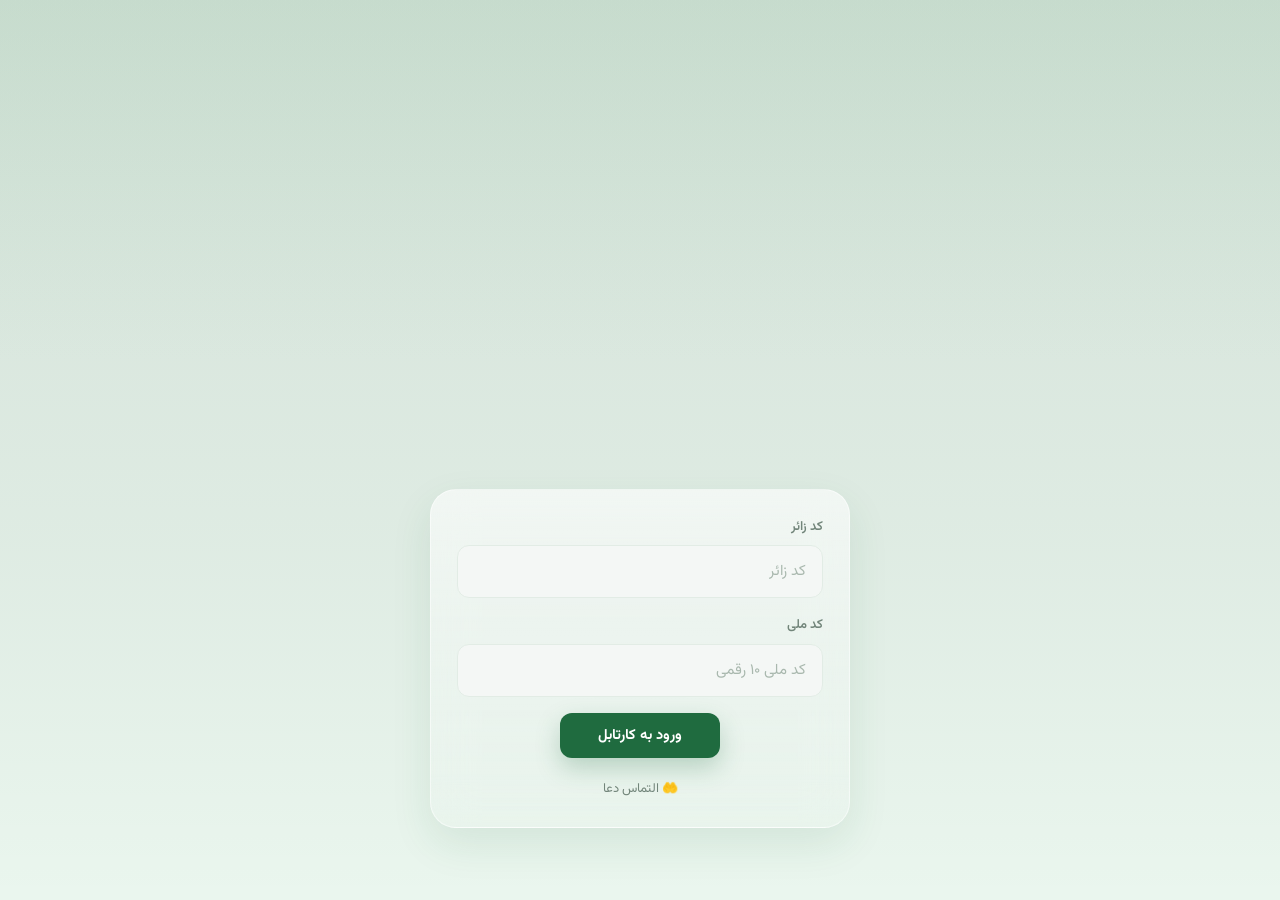
<file: index.html>
<!DOCTYPE html>
<html lang="fa" dir="rtl">
<head>
<meta charset="UTF-8">
<meta name="viewport" content="width=device-width, initial-scale=1.0, maximum-scale=1.0, user-scalable=no, viewport-fit=cover">
<meta name="theme-color" content="#1f6b3f">
<meta name="mobile-web-app-capable" content="yes">
<meta name="apple-mobile-web-app-capable" content="yes">
<meta name="apple-mobile-web-app-status-bar-style" content="black-translucent">
<meta name="apple-mobile-web-app-title" content="کارتابل زائرین">
<link rel="manifest" href="manifest.json">
<title>ورود به کارتابل زائرین</title>
<link rel="preconnect" href="https://fonts.googleapis.com">
<link rel="preconnect" href="https://fonts.gstatic.com" crossorigin>
<link href="https://fonts.googleapis.com/css2?family=Vazirmatn:wght@400;500;600;700;800&display=swap" rel="stylesheet">
<link rel="stylesheet" href="style.css">
</head>
<body>
  <div class="center-page center-page-bottom">
    <div class="card login-card login-card-glass">
      <form id="loginForm">
        <div class="field">
          <label for="code">کد زائر</label>
          <input class="input" id="code" placeholder="کد زائر" inputmode="numeric" autocomplete="off" required>
        </div>
        <div class="field">
          <label for="national">کد ملی</label>
          <input class="input" id="national" placeholder="کد ملی ۱۰ رقمی" inputmode="numeric" autocomplete="off" required>
        </div>
        <button class="btn btn-primary" type="submit" id="submitBtn">ورود به کارتابل</button>
      </form>
      <div class="error-box" id="errorBox"></div>
      <div class="footer-note">🤲 التماس دعا</div>
    </div>
  </div>

  <script src="config.js"></script>
  <script src="app.js"></script>
  <script>
    clearSession();
    if (CONFIG.LOGIN_BG_URL) {
      document.querySelector('.center-page').style.backgroundImage = `url('${CONFIG.LOGIN_BG_URL}')`;
    }

    const form = document.getElementById('loginForm');
    const errorBox = document.getElementById('errorBox');
    const submitBtn = document.getElementById('submitBtn');

    form.addEventListener('submit', async (ev) => {
      ev.preventDefault();
      hideError(errorBox);
      const code = document.getElementById('code').value.trim();
      const national = document.getElementById('national').value.trim();
      if (!code || !national) return;

      submitBtn.disabled = true;
      submitBtn.textContent = 'در حال بررسی...';
      try {
        const result = await api('login', { code, national });
        if (!result.ok) {
          showError(errorBox, result.message || 'ورود ناموفق بود');
        } else {
          saveSession(Object.assign({ role: result.role, token: result.token }, result.data || { code }));
          location.href = result.role === 'admin' ? 'admin.html' : 'dashboard.html';
        }
      } catch (e) {
        showError(errorBox, 'خطا در ارتباط با سرور. آدرس SCRIPT_URL را در config.js بررسی کنید.');
      } finally {
        submitBtn.disabled = false;
        submitBtn.textContent = 'ورود به کارتابل';
      }
    });
  </script>
</body>
</html>
</file>
<file: style.css>
:root {
  --bg: #eaf6ee;
  --bg-2: #dcf0e2;
  --surface: #ffffff;
  --border: #e2ece5;
  --primary: #1f6b3f;
  --primary-dark: #16532f;
  --primary-soft: #e6f4ea;
  --text: #1c2b22;
  --muted: #72857a;
  --danger: #c0503f;
  --input-bg: #f4f7f5;
  --radius-lg: 26px;
  --radius: 16px;
  --radius-sm: 12px;
  --shadow: 0 16px 40px rgba(31,107,63,0.10);
}

body.portal-bg {
  background-size: cover;
  background-position: center;
  background-attachment: fixed;
  position: relative;
}
body.portal-bg::before {
  content: '';
  position: fixed;
  inset: 0;
  background: linear-gradient(180deg, rgba(10,40,22,.35) 0%, rgba(10,40,22,.5) 100%);
  z-index: 0;
}
body.portal-bg .page { position: relative; z-index: 1; max-width: 960px; margin: 0 auto; padding: 20px 16px 60px; }

* { box-sizing: border-box; }

html, body {
  margin: 0;
  min-height: 100%;
  min-height: 100dvh;
}

body {
  direction: rtl;
  font-family: 'Vazirmatn', Tahoma, sans-serif;
  color: var(--text);
  background: linear-gradient(180deg, var(--bg-2) 0%, var(--bg) 40%);
  min-height: 100vh;
  min-height: 100dvh;
  line-height: 1.8;
  padding-top: env(safe-area-inset-top);
  padding-bottom: env(safe-area-inset-bottom);
  padding-left: env(safe-area-inset-left);
  padding-right: env(safe-area-inset-right);
}

h1, h2, h3, .brand {
  font-family: 'Vazirmatn', Tahoma, sans-serif;
  font-weight: 800;
  color: var(--primary);
  margin: 0 0 8px;
}

a { color: var(--primary); }

body.portal-bg {
  background-size: cover;
  background-position: center;
  background-attachment: fixed;
  background-repeat: no-repeat;
}
body.portal-bg::before {
  content: '';
  position: fixed;
  inset: 0;
  background: linear-gradient(180deg, rgba(234,246,238,.90) 0%, rgba(220,240,226,.94) 100%);
  z-index: -1;
}

.page { position: relative; z-index: 1; max-width: 960px; margin: 0 auto; padding: 20px 16px 60px; }

.center-page {
  min-height: 100vh;
  min-height: 100dvh;
  display: flex;
  align-items: center;
  justify-content: center;
  padding: 20px;
  position: relative;
  background-size: cover;
  background-position: center;
  background-repeat: no-repeat;
}
.center-page::before {
  content: '';
  position: absolute;
  inset: 0;
  background: linear-gradient(180deg, rgba(10,40,22,.10) 0%, rgba(10,40,22,.05) 60%, rgba(10,40,22,0) 100%);
  z-index: 0;
}
.center-page > * { position: relative; z-index: 1; }

.card {
  background: var(--surface);
  border: 1px solid var(--border);
  border-radius: var(--radius-lg);
  box-shadow: var(--shadow);
  padding: 26px;
}

/* ---------- ورود ---------- */
.center-page-bottom {
  align-items: flex-end;
  padding-bottom: 8vh;
}

.login-card-glass {
  background: linear-gradient(180deg, rgba(255,255,255,0.6) 0%, rgba(255,255,255,0.35) 45%, rgba(255,255,255,0.08) 100%) !important;
  backdrop-filter: blur(22px) !important;
  -webkit-backdrop-filter: blur(22px) !important;
}

.center-page-bottom {
  align-items: flex-end;
  padding-bottom: 8vh;
}

.login-card {
  width: 100%;
  max-width: 420px;
  text-align: center;
  background: linear-gradient(180deg, rgba(255,255,255,0.9) 0%, rgba(255,255,255,0.6) 45%, rgba(255,255,255,0.15) 100%);
  backdrop-filter: blur(16px);
  -webkit-backdrop-filter: blur(16px);
  border: 1px solid rgba(255,255,255,0.5);
}

.logo-box {
  width: 84px;
  height: 84px;
  margin: 0 auto 14px;
  border-radius: 50%;
  background: var(--primary-soft);
  border: 1.5px dashed var(--primary);
  display: flex;
  align-items: center;
  justify-content: center;
  overflow: hidden;
}
.logo-box img { width: 100%; height: 100%; object-fit: cover; }
.logo-box span { font-size: 11px; color: var(--primary); padding: 4px; }

.login-card h1 {
  font-size: 26px;
  margin-bottom: 10px;
}

.caravan-line {
  color: var(--text);
  font-size: 15px;
  font-weight: 600;
  margin-bottom: 4px;
}
.manager-line {
  color: var(--muted);
  font-size: 14px;
  margin-bottom: 22px;
}

.field { text-align: right; margin-bottom: 16px; }

.field label {
  display: block;
  font-size: 13px;
  color: var(--muted);
  margin-bottom: 6px;
  font-weight: 600;
}

.input, select {
  width: 100%;
  background: var(--input-bg);
  border: 1.5px solid var(--border);
  color: var(--text);
  border-radius: var(--radius-sm);
  padding: 14px 16px;
  font-size: 15px;
  font-family: inherit;
  outline: none;
  transition: border-color .15s ease, background .15s ease;
}
.input::placeholder { color: #a9b8ae; }
.input:focus, select:focus {
  border-color: var(--primary);
  background: #fff;
}

.btn {
  display: inline-flex;
  align-items: center;
  justify-content: center;
  gap: 8px;
  border: none;
  border-radius: var(--radius-sm);
  padding: 15px 22px;
  font-family: inherit;
  font-size: 16px;
  font-weight: 700;
  cursor: pointer;
  transition: transform .15s ease, box-shadow .15s ease, opacity .15s ease, background .15s ease;
}
.btn:focus-visible { outline: 2px solid var(--primary); outline-offset: 2px; }

.btn-primary {
  background: var(--primary);
  color: #fff;
  box-shadow: 0 10px 24px rgba(31,107,63,.25);
}
.login-card .btn-primary {
  width: auto;
  min-width: 160px;
  padding: 11px 28px;
  font-size: 14.5px;
  margin: 0 auto;
}
.btn-primary:hover { background: var(--primary-dark); transform: translateY(-1px); }
.btn-primary:disabled { opacity: .7; transform: none; }

.btn-secondary {
  background: var(--primary-soft);
  border: 1px solid var(--border);
  color: var(--primary-dark);
}
.btn-secondary:hover { background: #d9efe0; }

.btn-ghost {
  background: transparent;
  border: 1px solid var(--border);
  color: var(--muted);
  padding: 9px 16px;
  font-weight: 600;
  font-size: 14px;
}
.btn-ghost:hover { color: var(--text); border-color: var(--primary); }

.footer-note {
  margin-top: 20px;
  color: var(--muted);
  font-size: 13px;
}

.error-box {
  background: #fdecea;
  border: 1px solid #f1c3bc;
  color: var(--danger);
  border-radius: var(--radius-sm);
  padding: 10px 14px;
  font-size: 14px;
  margin-top: 14px;
  display: none;
}
.error-box.show { display: block; }

/* ---------- کارتابل ---------- */
.topbar {
  display: flex;
  align-items: center;
  justify-content: space-between;
  margin-bottom: 14px;
  flex-wrap: wrap;
  gap: 10px;
}
.topbar h1 { font-size: 21px; margin: 0; }

.date-bar {
  display: flex;
  gap: 10px;
  flex-wrap: wrap;
  justify-content: center;
  background: var(--primary-soft);
  border: 1px solid var(--border);
  border-radius: var(--radius-sm);
  padding: 10px 14px;
  margin-bottom: 16px;
  font-size: 13.5px;
  color: var(--primary-dark);
  font-weight: 600;
}
.date-bar span { white-space: nowrap; }

.profile-card {
  display: flex;
  align-items: center;
  gap: 16px;
  flex-wrap: nowrap;
}

.avatar {
  width: 100px;
  height: 100px;
  border-radius: 50%;
  object-fit: cover;
  border: 3px solid var(--primary-soft);
  background: var(--input-bg);
  flex-shrink: 0;
}
.avatar-fallback {
  width: 100px;
  height: 100px;
  border-radius: 50%;
  background: var(--primary-soft);
  border: 3px solid var(--border);
  display: flex;
  align-items: center;
  justify-content: center;
  flex-shrink: 0;
  color: var(--primary);
  font-size: 40px;
}
.avatar.avatar-lg, .avatar-fallback.avatar-lg {
  width: 100px;
  height: 140px;
  border-radius: 50% / 40%;
  font-size: 46px;
}
.avatar.avatar-md, .avatar-fallback.avatar-md {
  width: 82px;
  height: 82px;
  font-size: 30px;
}
@media (max-width: 380px) {
  .avatar.avatar-lg, .avatar-fallback.avatar-lg { width: 76px; height: 108px; font-size: 32px; }
  .profile-card { gap: 10px; }
}

.profile-info dl {
  display: grid;
  grid-template-columns: auto auto;
  gap: 5px 14px;
  margin: 8px 0 0;
}
.profile-info dt { color: var(--muted); font-size: 12.5px; font-weight: 400; letter-spacing: .2px; }
.profile-info dd { margin: 0; font-size: 15.5px; font-weight: 800; color: var(--text); }

.extra-details {
  margin-top: 16px;
  padding-top: 16px;
  border-top: 1px dashed var(--border);
  display: none;
}
.extra-details.show { display: block; }

.menu-grid {
  display: grid;
  grid-template-columns: repeat(2, 1fr);
  gap: 12px;
  margin-top: 20px;
}
@media (max-width: 380px) {
  .menu-grid { gap: 8px; }
  .menu-card { padding: 14px 8px; }
  .menu-card .icon { width: 40px; height: 40px; font-size: 18px; }
  .menu-card .title { font-size: 13px; }
}

.menu-card {
  background: var(--surface);
  border: 1px solid var(--border);
  border-radius: var(--radius);
  padding: 22px;
  text-align: center;
  cursor: pointer;
  text-decoration: none;
  color: var(--text);
  display: block;
  box-shadow: 0 6px 18px rgba(31,107,63,.06);
  transition: transform .15s ease, box-shadow .15s ease;
}
.menu-card:hover { transform: translateY(-3px); box-shadow: 0 12px 26px rgba(31,107,63,.14); }
.menu-card .icon {
  width: 52px; height: 52px; border-radius: 50%;
  background: var(--primary-soft);
  display: flex; align-items: center; justify-content: center;
  font-size: 24px; margin: 0 auto 10px;
}
.menu-card .title { font-weight: 800; font-size: 16px; color: var(--primary-dark); }

.toolbar {
  display: flex;
  gap: 10px;
  align-items: flex-end;
  flex-wrap: wrap;
  margin-bottom: 18px;
}
.toolbar .field { margin-bottom: 0; flex: 1; min-width: 160px; }

.viewer-frame {
  width: 100%;
  height: 68vh;
  min-height: 380px;
  border: 1px solid var(--border);
  border-radius: var(--radius);
  background: var(--input-bg);
}

.people-grid {
  display: grid;
  grid-template-columns: 1fr;
  gap: 12px;
  margin-top: 18px;
}
@media (max-width: 380px) {
  .people-grid { gap: 8px; }
  .person-card { padding: 10px; }
  .person-card .avatar.avatar-md,
  .person-card .avatar-fallback.avatar-md { width: 64px; height: 64px; font-size: 24px; }
  .person-card .name { font-size: 12.5px; }
  .person-card .meta { font-size: 11px; }
}

.person-card {
  background: var(--surface);
  border: 1px solid var(--border);
  border-radius: var(--radius);
  padding: 12px;
  box-shadow: 0 6px 16px rgba(31,107,63,.05);
}
.person-card-row {
  display: flex;
  align-items: flex-start;
  gap: 10px;
}
.person-card-info { min-width: 0; flex: 1; }
.person-card .name { font-weight: 800; margin-bottom: 4px; font-size: 13.5px; }
.person-card .meta { color: var(--muted); font-size: 11.5px; line-height: 1.85; }

.fullscreen-overlay {
  position: fixed;
  inset: 0;
  background: rgba(0,0,0,.85);
  display: flex;
  align-items: center;
  justify-content: center;
  z-index: 9999;
  padding: 20px;
  cursor: zoom-out;
}
.fullscreen-overlay img {
  max-width: 100%;
  max-height: 100%;
  border-radius: 12px;
  box-shadow: 0 20px 60px rgba(0,0,0,.5);
}

.file-viewer-overlay {
  position: fixed;
  inset: 0;
  background: #0d1f14;
  z-index: 9999;
  display: flex;
  flex-direction: column;
}
.file-viewer-top {
  display: flex;
  align-items: center;
  justify-content: space-between;
  padding: 12px 16px;
  color: #fff;
  flex-shrink: 0;
}
.file-viewer-top .btn-ghost { color: #fff; border-color: rgba(255,255,255,.4); }
.file-viewer-body {
  flex: 1;
  min-height: 0;
  display: flex;
  align-items: center;
  justify-content: center;
  background: #111;
  overflow: auto;
}
.file-viewer-body iframe { width: 100%; height: 100%; border: none; background: #fff; }
.file-viewer-body img { max-width: 100%; max-height: 100%; object-fit: contain; }
.file-viewer-bottom {
  padding: 14px;
  text-align: center;
  background: #0d1f14;
  flex-shrink: 0;
}
.file-viewer-bottom .btn { width: auto; display: inline-flex; }

.room-field-row {
  display: flex;
  align-items: center;
  justify-content: center;
  gap: 12px;
  background: var(--primary-soft);
  border: 1px solid var(--border);
  border-radius: var(--radius-sm);
  padding: 10px 16px;
  margin-bottom: 14px;
  font-weight: 700;
  color: var(--primary-dark);
}
.room-field-row .value {
  background: var(--surface);
  border-radius: 8px;
  padding: 4px 14px;
}

.badge {
  display: inline-block;
  background: var(--primary-soft);
  border: 1px solid var(--border);
  color: var(--primary-dark);
  font-size: 13px;
  font-weight: 700;
  padding: 5px 14px;
  border-radius: 20px;
  margin-bottom: 4px;
}

.gallery {
  display: grid;
  grid-template-columns: repeat(auto-fill, minmax(170px, 1fr));
  gap: 12px;
  margin-top: 18px;
}
.gallery img {
  width: 100%;
  height: 140px;
  object-fit: cover;
  border-radius: var(--radius-sm);
  border: 1px solid var(--border);
}

.map-frame {
  width: 100%;
  height: 280px;
  border: 1px solid var(--border);
  border-radius: var(--radius);
  margin-top: 8px;
}

table.bus-table {
  width: 100%;
  border-collapse: collapse;
  margin-top: 16px;
  background: var(--surface);
  border-radius: var(--radius);
  overflow: hidden;
  box-shadow: 0 6px 16px rgba(31,107,63,.05);
}
table.bus-table th, table.bus-table td {
  padding: 13px 14px;
  text-align: right;
  border-bottom: 1px solid var(--border);
  font-size: 14px;
}
table.bus-table th {
  color: var(--primary-dark);
  font-weight: 800;
  background: var(--primary-soft);
}

.muted { color: var(--muted); font-size: 14px; }
.spinner-text { color: var(--muted); padding: 30px 0; text-align: center; }
.actions-row { display: flex; gap: 10px; margin-top: 14px; flex-wrap: wrap; }
</file>
